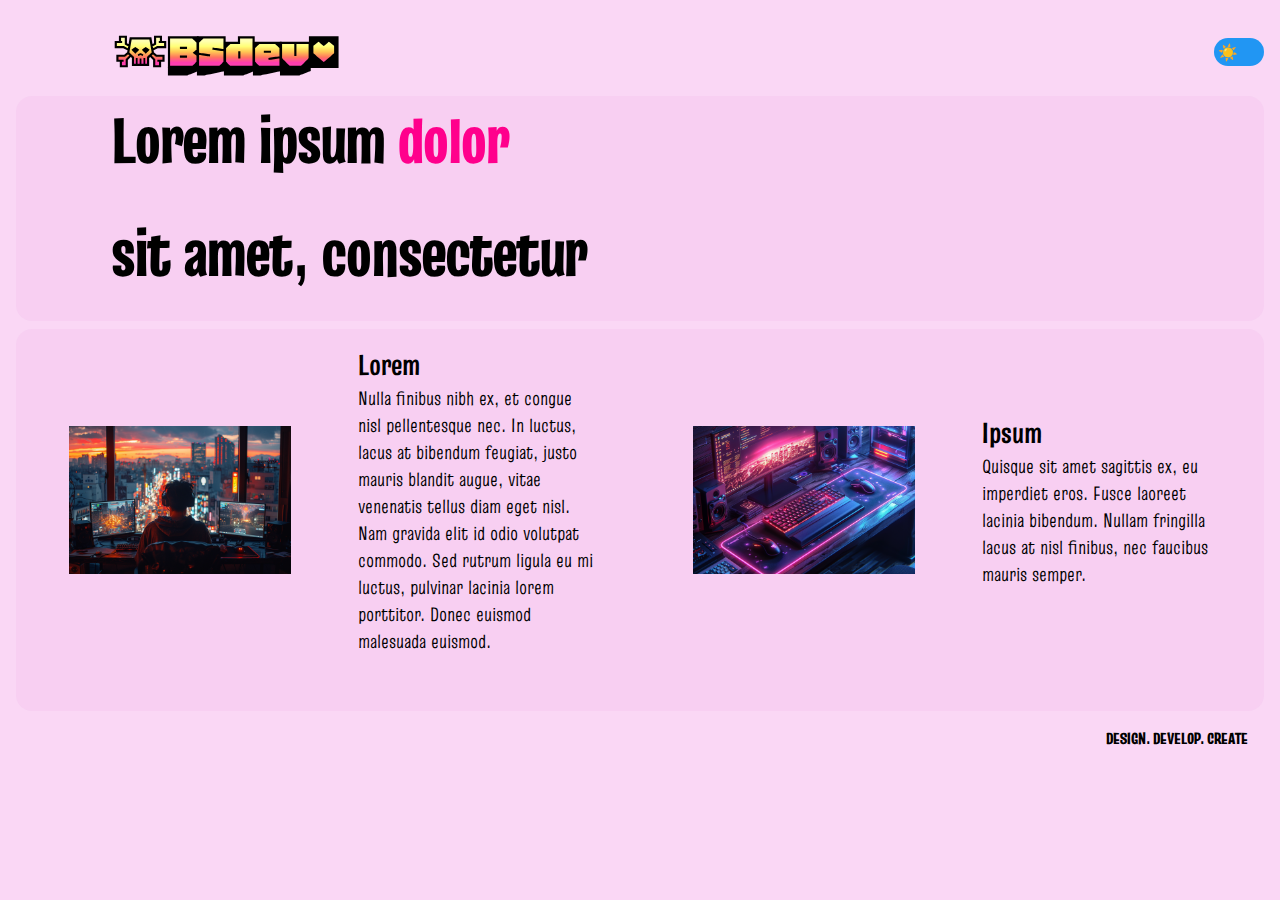
<file: projects/BSdev_Agency/index.html>
<!DOCTYPE html>
<html lang="en">
<head>
    <meta charset="UTF-8">
    <meta name="viewport" content="width=device-width, initial-scale=1.0">
    <link rel="preconnect" href="https://fonts.googleapis.com">
    <link rel="preconnect" href="https://fonts.gstatic.com" crossorigin>
    <link href="https://fonts.googleapis.com/css2?family=Honk&display=swap" rel="stylesheet">
    <link href="https://fonts.googleapis.com/css2?family=Honk:MORF,SHLN@45,100&family=Truculenta:opsz,wght@12..72,100..900&display=swap" rel="stylesheet">
    <link rel="stylesheet" href="style.css">
    <title>BSdev Home</title>
</head>
<body>
    <div class="container">
        <nav>
            <div class="nav-item">
                <a href="../../index.html"><p class="logo-text">☠BSdev♥</p></a>
            </div>
            <div class="nav-item right">
                <label class="switch">
                    <input type="checkbox" id="mode-toggle">
                    <span class="slider round"></span>
                </label>
            </div>
        </nav>
        <div class="header">
            <p class="heading-text">Lorem ipsum <span>dolor</span></p>
            <p class="heading-text">sit amet, consectetur</p>
        </div>
        <div class="content">
        
          <div class="content-item">
            <div class="item-img">
              <img src="./beauty.png" alt="" />
            </div>
            <div class="item-text">
              <h2>Lorem</h2>
              <p>
                Nulla finibus nibh ex, et congue nisl pellentesque nec. In luctus,
                lacus at bibendum feugiat, justo mauris blandit augue, vitae
                venenatis tellus diam eget nisl. Nam gravida elit id odio volutpat
                commodo. Sed rutrum ligula eu mi luctus, pulvinar lacinia lorem
                porttitor. Donec euismod malesuada euismod.
              </p>
            </div>
          </div>
  
          <div class="content-item">
            <div class="item-img">
              <img src="./construction.png" alt="" />
            </div>
            <div class="item-text">
              <h2>Ipsum</h2>
              <p>
                Quisque sit amet sagittis ex, eu imperdiet eros. Fusce laoreet
                lacinia bibendum. Nullam fringilla lacus at nisl finibus, nec
                faucibus mauris semper.
              </p>
            </div>
          </div>
  
        </div>
        <footer>DESIGN. DEVELOP. CREATE</footer>
    </div>
    <script>
        document.getElementById('mode-toggle').addEventListener('change', function(event) {
            document.body.classList.toggle('dark-mode', event.target.checked);
        });
    </script>
</body>
</html>
</file>
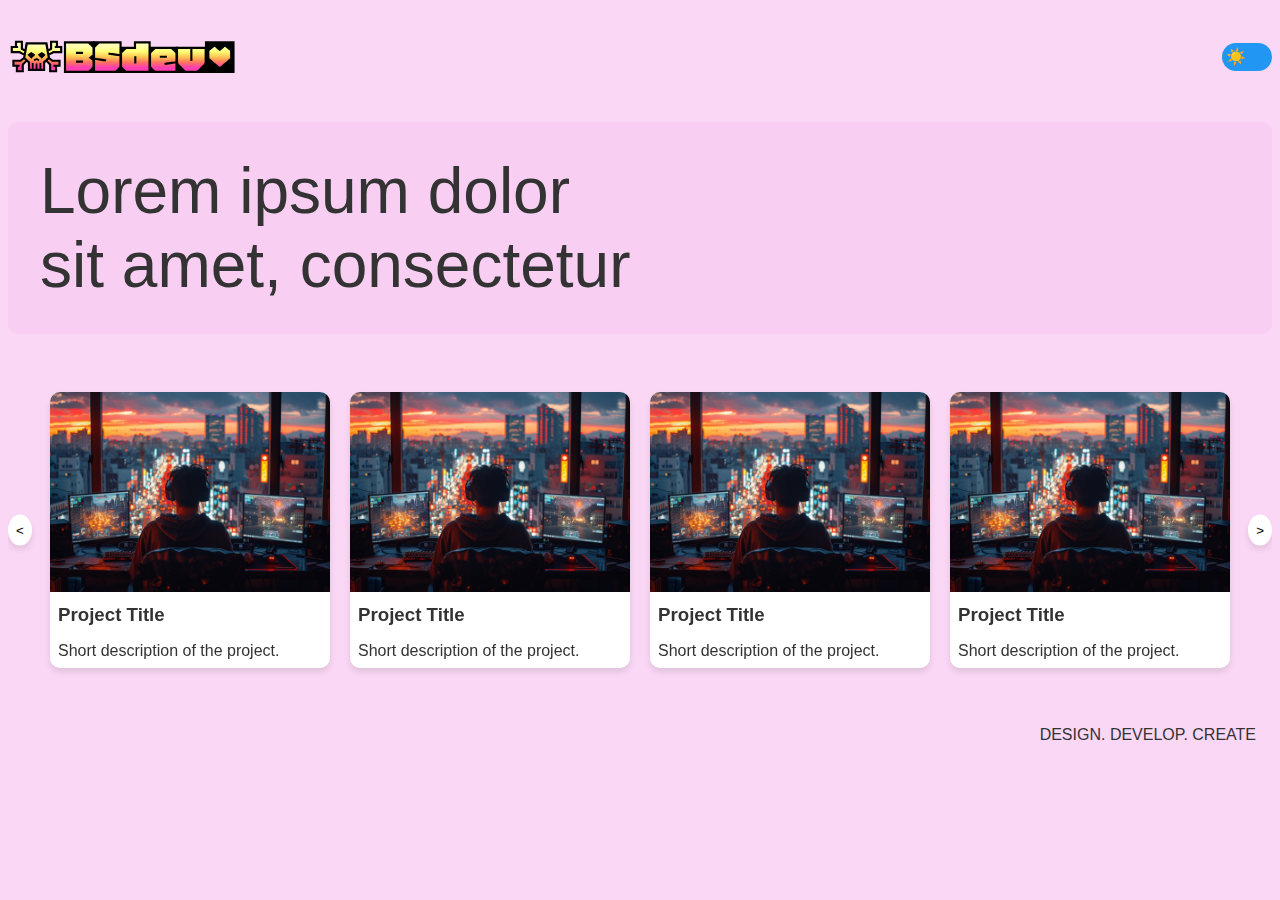
<file: projects/BSdev_Projects/index.html>
<!DOCTYPE html>
<html lang="en">
  <head>
    <meta charset="UTF-8" />
    <meta name="viewport" content="width=device-width, initial-scale=1.0" />
    <link rel="preconnect" href="https://fonts.googleapis.com" />
    <link rel="preconnect" href="https://fonts.gstatic.com" crossorigin />
    <link
      href="https://fonts.googleapis.com/css2?family=Honk&display=swap"
      rel="stylesheet"
    />
    <link rel="stylesheet" href="style.css" />
    <title>BSdev Home</title>
  </head>
  <body>
    <div class="container">
      <nav>
        <div class="nav-item">
          <p class="logo-text">☠BSdev♥</p>
        </div>
        <div class="nav-item right">
          <label class="switch">
            <input type="checkbox" id="mode-toggle" />
            <span class="slider round"></span>
          </label>
        </div>
      </nav>
      <div class="header">
        <p class="heading-text">Lorem ipsum <span>dolor</span></p>
        <p class="heading-text">sit amet, consectetur</p>
      </div>
      <div class="content">
        <div class="carousel">
          <div class="carousel-inner">
            <!-- Repeat this block for each project -->
            <div class="card">
              <img src="./beauty.png" alt="Project Image" href=""  />
              <h3>Project Title</h3>
              <p>Short description of the project.</p>
            </div>
            <div class="card">
              <img src="./beauty.png" alt="Project Image" href=""  />
              <h3>Project Title</h3>
              <p>Short description of the project.</p>
            </div>
            <div class="card">
              <img src="./beauty.png" alt="Project Image" href=""  />
              <h3>Project Title</h3>
              <p>Short description of the project.</p>
            </div>
            <div class="card">
              <img src="./beauty.png" alt="Project Image" href=""  />
              <h3>Project Title</h3>
              <p>Short description of the project.</p>
            </div>
            <div class="card">
              <img src="./beauty.png" alt="Project Image" href=""  />
              <h3>Project Title</h3>
              <p>Short description of the project.</p>
            </div>
            <div class="card">
              <img src="./beauty.png" alt="Project Image" href=""  />
              <h3>Project Title</h3>
              <p>Short description of the project.</p>
            </div>
            <div class="card">
              <img src="./beauty.png" alt="Project Image" href=""  />
              <h3>Project Title</h3>
              <p>Short description of the project.</p>
            </div>
            <div class="card">
              <img src="./beauty.png" alt="Project Image" href=""  />
              <h3>Project Title</h3>
              <p>Short description of the project.</p>
            </div>
            <div class="card">
              <img src="./beauty.png" alt="Project Image" href=""  />
              <h3>Project Title</h3>
              <p>Short description of the project.</p>
            </div>
            <div class="card">
              <img src="./beauty.png" alt="Project Image" href=""  />
              <h3>Project Title</h3>
              <p>Short description of the project.</p>
            </div>
            <!-- More cards here -->
          </div>
        </div>
        <button class="arrow left-arrow">&lt;</button>
        <button class="arrow right-arrow">&gt;</button>
      </div>
      <footer>DESIGN. DEVELOP. CREATE</footer>
    </div>
    <script>
      document
        .getElementById("mode-toggle")
        .addEventListener("change", function (event) {
          document.body.classList.toggle("dark-mode", event.target.checked);
        });

      const leftArrow = document.querySelector(".left-arrow");
      const rightArrow = document.querySelector(".right-arrow");
      const carouselInner = document.querySelector(".carousel-inner");

      // Function to calculate scroll amount
      function getScrollAmount() {
        const cardWidth = document.querySelector(".card").offsetWidth;
        const cardMargin = 20; // Adjust based on your CSS
        return cardWidth + cardMargin;
      }
      function getMobileScrollAmount() {
        const cardWidth = document.querySelector(".card").offsetWidth;
        const cardMargin = 0; // Adjust based on your CSS
        return cardWidth + cardMargin;
      }

      leftArrow.addEventListener("click", () => {
        carouselInner.scrollBy({
          left: -getScrollAmount() * 4,
          behavior: "smooth",
        });
      });

      rightArrow.addEventListener("click", () => {
        carouselInner.scrollBy({
          left: getScrollAmount() * 4,
          behavior: "smooth",
        });
      });

      // Adjust the number of cards shown based on viewport width
      window.addEventListener("resize", adjustScrollAmount);
      function adjustScrollAmount() {
        const viewportWidth = window.innerWidth;
        if (viewportWidth <= 768) {
          // Example breakpoint for mobile
          leftArrow.onclick = () =>
            carouselInner.scrollBy({
              left: -getMobileScrollAmount(),
              behavior: "smooth",
            });
          rightArrow.onclick = () =>
            carouselInner.scrollBy({
              left: getMobileScrollAmount(),
              behavior: "smooth",
            });
        } else {
          leftArrow.onclick = () =>
            carouselInner.scrollBy({
              left: -getScrollAmount() * 4,
              behavior: "smooth",
            });
          rightArrow.onclick = () =>
            carouselInner.scrollBy({
              left: getScrollAmount() * 4,
              behavior: "smooth",
            });
        }
      }

      // Initial adjustment on load
      adjustScrollAmount();
    </script>
    <script src="./js/carousel-swipe.js"></script>
  </body>
</html>
</file>
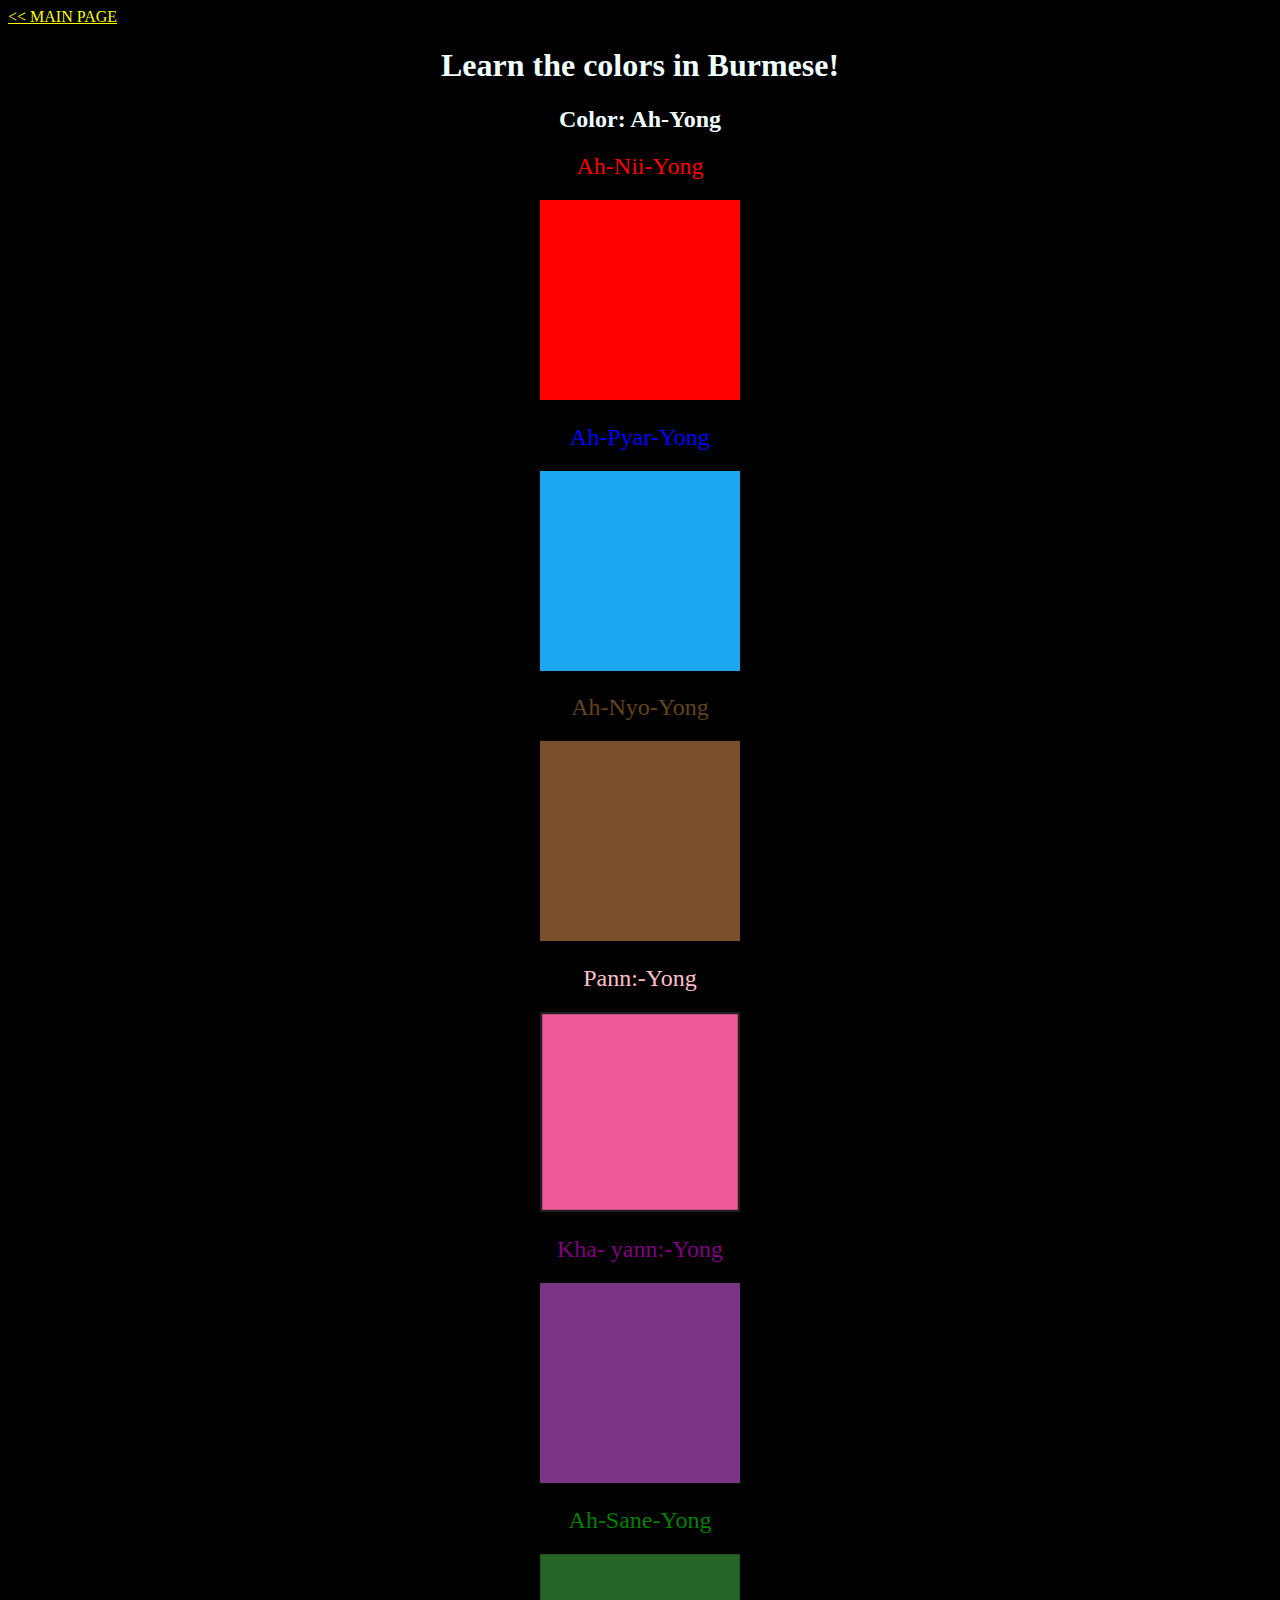
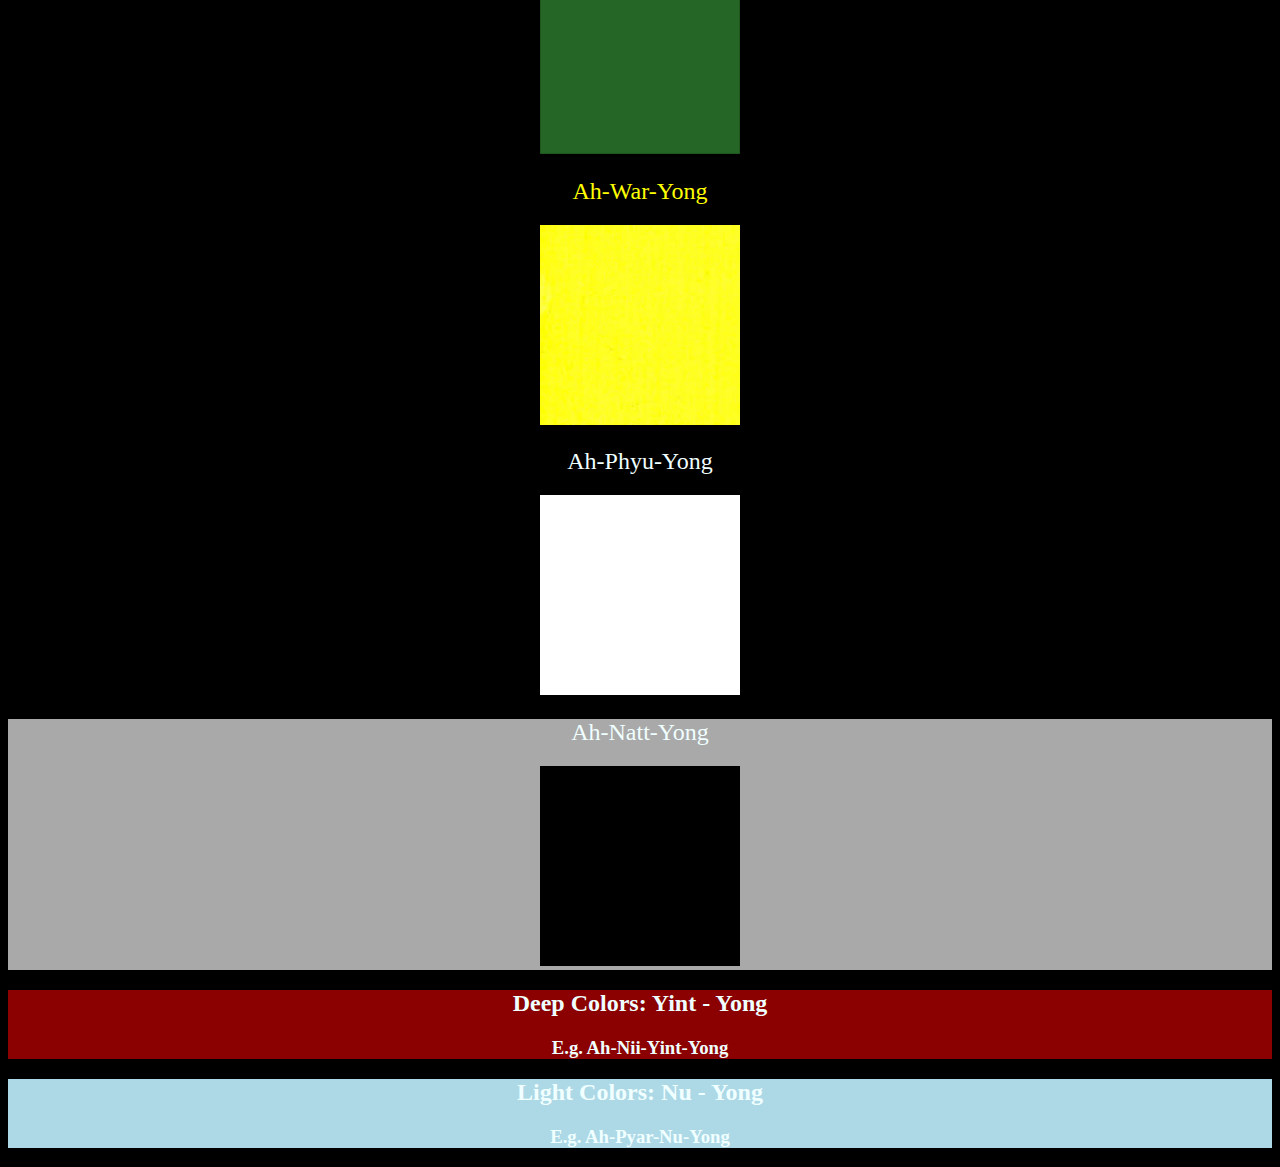
<file: projects/Burmese-colors/index.html>
<!DOCTYPE html>
<html lang="en">
  <head>
    <meta charset="UTF-8" />
    <title>Burmese Vocabulary</title>
    <link rel="stylesheet" href="./style.css" />
  </head>

  <body style="background-color: black; color: azure">
    <a href="../../index.html" style="color: yellow; float: left;"><< MAIN PAGE</a>
    <br>
    <h1>Learn the colors in Burmese!</h1>
    <h2>Color: Ah-Yong</h2>
    <h2 class="color-title" id="red">Ah-Nii-Yong</h2>
    <img src="./assets/images/red.png" alt="red" />

    <h2 class="color-title" id="blue">Ah-Pyar-Yong</h2>
    <img src="./assets/images/blue.png" alt="blue" />

    <h2 class="color-title" id="brown">Ah-Nyo-Yong</h2>
    <img src="./assets/images/brown.png" alt="brown" />

    <h2 class="color-title" id="pink">Pann:-Yong</h2>
    <img src="./assets/images/pink.png" alt="pink" />

    <h2 class="color-title" id="purple">Kha- yann:-Yong</h2>
    <img src="./assets/images/purple.png" alt="purple" />

    <h2 class="color-title" id="green">Ah-Sane-Yong</h2>
    <img src="./assets/images/green.png" alt="green" />

    <h2 class="color-title" id="yellow">Ah-War-Yong</h2>
    <img src="./assets/images/yellow.png" alt="yellow" />

    <h2 class="color-title" id="white">Ah-Phyu-Yong</h2>
    <img src="./assets/images/white.png" alt="white" />

    <div style="background-color: darkgray">
      <h2 class="color-title" id="black">Ah-Natt-Yong</h2>
      <img src="./assets/images/black.png" alt="black" />
    </div>
    <div style="background-color: darkred">
      <h2>Deep Colors: Yint - Yong</h2>
      <h3>E.g. Ah-Nii-Yint-Yong</h3>
    </div>

    <div style="background-color: lightblue">
      <h2>Light Colors: Nu - Yong</h2>
      <h3>E.g. Ah-Pyar-Nu-Yong</h3>
    </div>
  </body>
</html>

<!-- 
TODOs
IMPORTANT: You should not need to make ANY CHANGES to index.html
All code should be written in your CSS file.

1. Create a CSS file and incorporate it as an external stylesheet.
2. Use CSS to style each of the color titles to meaning. 
Hint: Use the id to help if you don't know the words in spanish.
3. Use CSS to change all the color titles to have "font-weight: normal;"
4. Use CSS (not HTML) to make all the images 200px heigh and 200px wide. 
Hint: 
https://developer.mozilla.org/en-US/docs/Web/CSS/height
https://developer.mozilla.org/en-US/docs/Web/CSS/width
-->
</file>
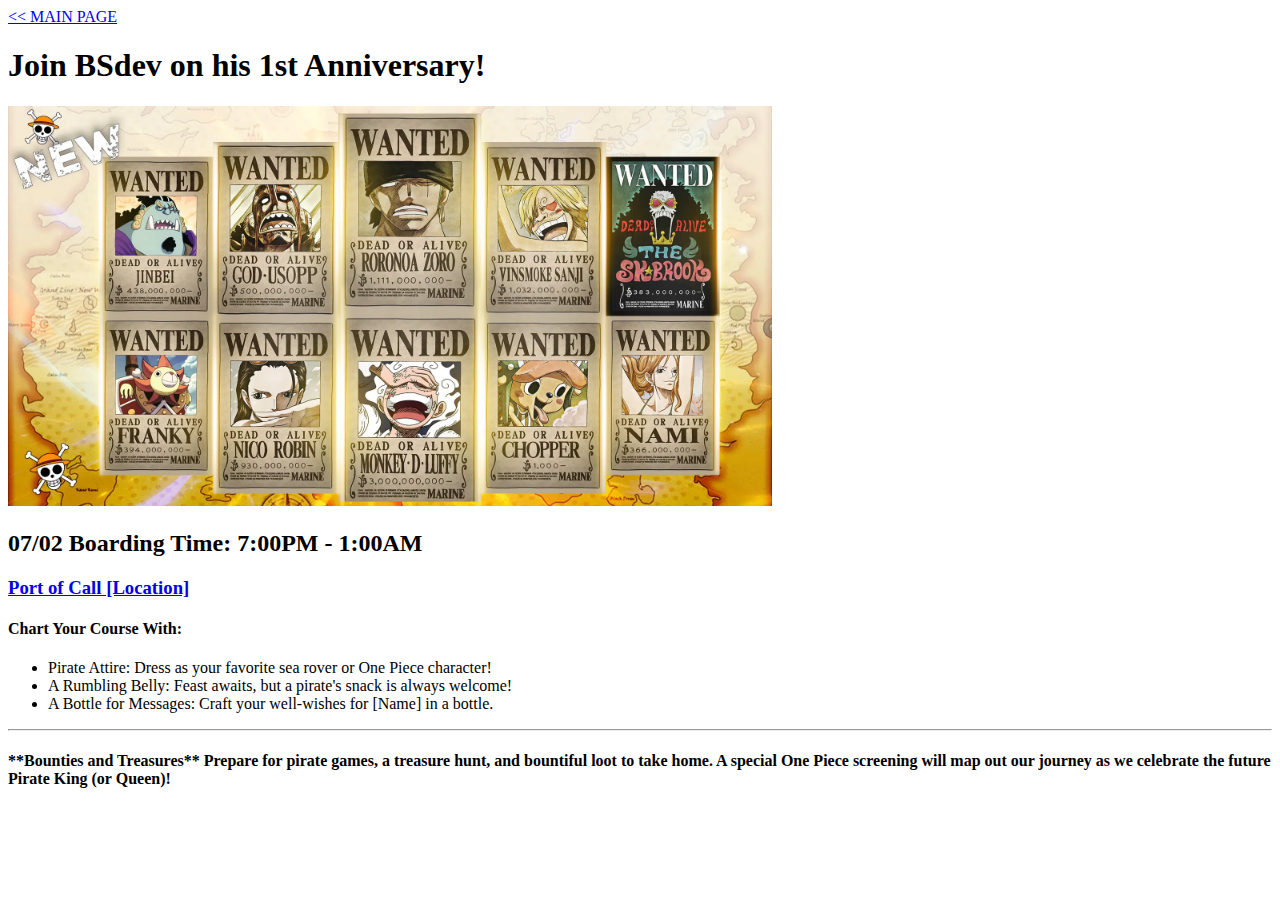
<file: projects/E-vite_Project/index.html>
<!DOCTYPE html>
<html lang="en">
  <head>
    <meta charset="UTF-8" />
    <meta name="viewport" content="width=device-width, initial-scale=1.0" />
    <title>BSdev Anni</title>
  </head>
  <body>
    <a href="../../index.html"><< MAIN PAGE</a>
    <h1>Join BSdev on his 1st Anniversary!</h1>
    <img
      src="./Wide-banner-Ocean-look-2-map.png"
      alt="one piece wanted posters"
      height="400"
    />
    <h2>07/02 Boarding Time: 7:00PM - 1:00AM</h2>
    <h3>
      <a href="https://maps.app.goo.gl/82MX3g9WRdfb31jY7"
        >Port of Call [Location]</a
      >
    </h3>

    <h4>Chart Your Course With:</h4>

    <ul>
      <li>
        Pirate Attire: Dress as your favorite sea rover or One Piece character!
      </li>
      <li>
        A Rumbling Belly: Feast awaits, but a pirate's snack is always welcome!
      </li>
      <li>
        A Bottle for Messages: Craft your well-wishes for [Name] in a bottle.
      </li>
    </ul>

    <hr />
    <h4>
      **Bounties and Treasures** Prepare for pirate games, a treasure hunt, and
      bountiful loot to take home. A special One Piece screening will map out
      our journey as we celebrate the future Pirate King (or Queen)!
    </h4>
  </body>
</html>
</file>
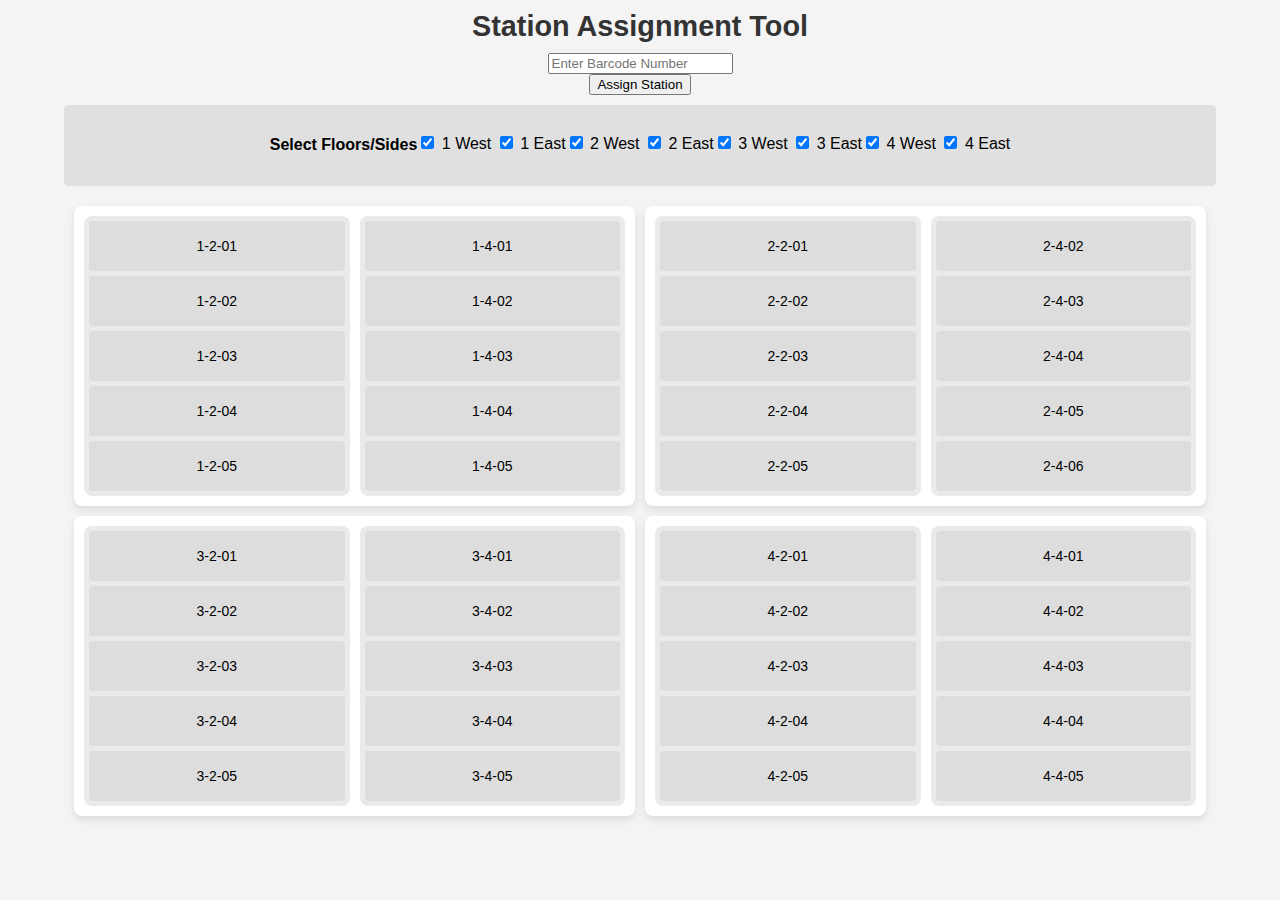
<file: projects/StaffingTool/index.html>
<!DOCTYPE html>
<html lang="en">
<head>
    <meta charset="UTF-8" />
    <title>Staffing Tool</title>
    <link rel="stylesheet" href="style.css" />
</head>
<body>
    <div class="container">
        <h1>Station Assignment Tool</h1>
        <input type="text" id="barcode" placeholder="Enter Barcode Number" />
        <button id="assignButton" onclick="assignStation()">Assign Station</button>
        <div id="station" class="station"></div>

        <div class="floor-selection">
            <h4>Select Floors/Sides</h4>
            <div>
                <input type="checkbox" id="floor-1-west" checked>
                <label for="floor-1-west">1 West</label>
                <input type="checkbox" id="floor-1-east" checked>
                <label for="floor-1-east">1 East</label>
            </div>
            <div>
                <input type="checkbox" id="floor-2-west" checked>
                <label for="floor-2-west">2 West</label>
                <input type="checkbox" id="floor-2-east" checked>
                <label for="floor-2-east">2 East</label>
            </div>
            <div>
                <input type="checkbox" id="floor-3-west" checked>
                <label for="floor-3-west">3 West</label>
                <input type="checkbox" id="floor-3-east" checked>
                <label for="floor-3-east">3 East</label>
            </div>
            <div>
                <input type="checkbox" id="floor-4-west" checked>
                <label for="floor-4-west">4 West</label>
                <input type="checkbox" id="floor-4-east" checked>
                <label for="floor-4-east">4 East</label>
            </div>
        </div>

        <div class="floors-grid">
            <div class="floor" id="floor-1">
                <div class="side west">
                    <h3>1 West</h3>
                </div>
                <div class="side east">
                    <h3>1 East</h3>
                </div>
            </div>
            <div class="floor" id="floor-2">
                <div class="side west">
                    <h3>2 West</h3>
                </div>
                <div class="side east">
                    <h3>2 East</h3>
                </div>
            </div>
            <div class="floor" id="floor-3">
                <div class="side west">
                    <h3>3 West</h3>
                </div>
                <div class="side east">
                    <h3>3 East</h3>
                </div>
            </div>
            <div class="floor" id="floor-4">
                <div class="side west">
                    <h3>4 West</h3>
                </div>
                <div class="side east">
                    <h3>4 East</h3>
                </div>
            </div>
        </div>
    </div>
    <script src="script.js"></script>
    <div id="alert" class="alert"></div>
</body>
</html>
</file>
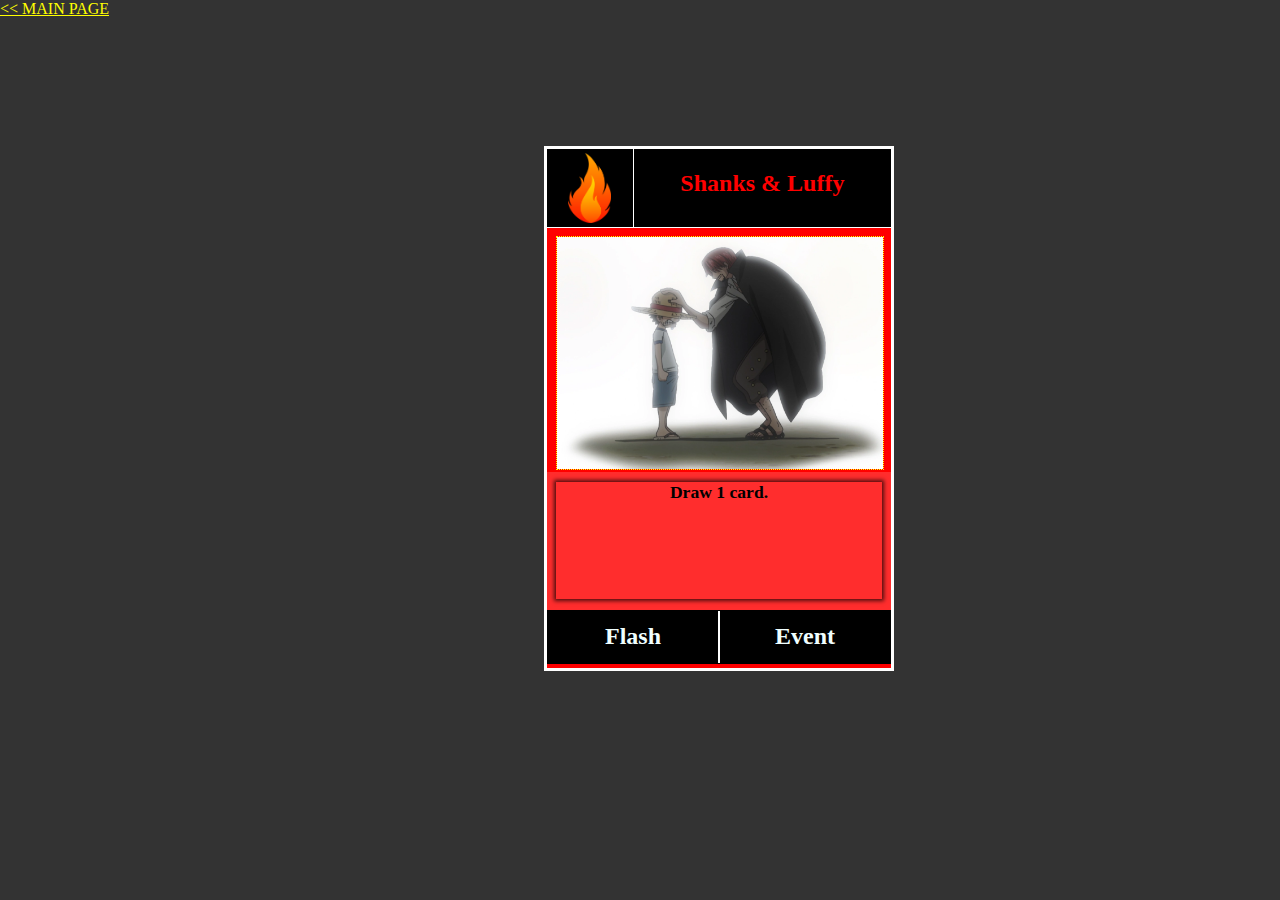
<file: projects/tcg_card/index.html>
<!DOCTYPE html>
<html lang="en">
<head>
    <meta charset="UTF-8">
    <meta name="viewport" content="width=device-width, initial-scale=1.0">
    <link rel="stylesheet" href="style.css">
    <title>Fire Card Sample</title>
</head>
<body>
    <a href="../../index.html" style="color: yellow;"><< MAIN PAGE</a>
    <div class="card">
        <div class="header">
            <div class="fire-type">
                <img src="./type/fire.png" alt="">
            </div>
            <div class="name">
                <h2>Shanks & Luffy</h2>
            </div>
        </div>
        <div class="card-image">
            <img src="./card/Romance_Dawn_Arc.png" alt="">
        </div>
        <div class="effect-box">
            <div class="effect-text">
                <p>Draw 1 card.</p>
            </div>
        </div>
        <div class="stats-box">
            <div class="hp-stat">
                <h2>Flash</h2>
            </div>
            <div class="atk-stat">
                <h2>Event</h2>
            </div>
        </div>
    </div>
</body>
</html>
</file>
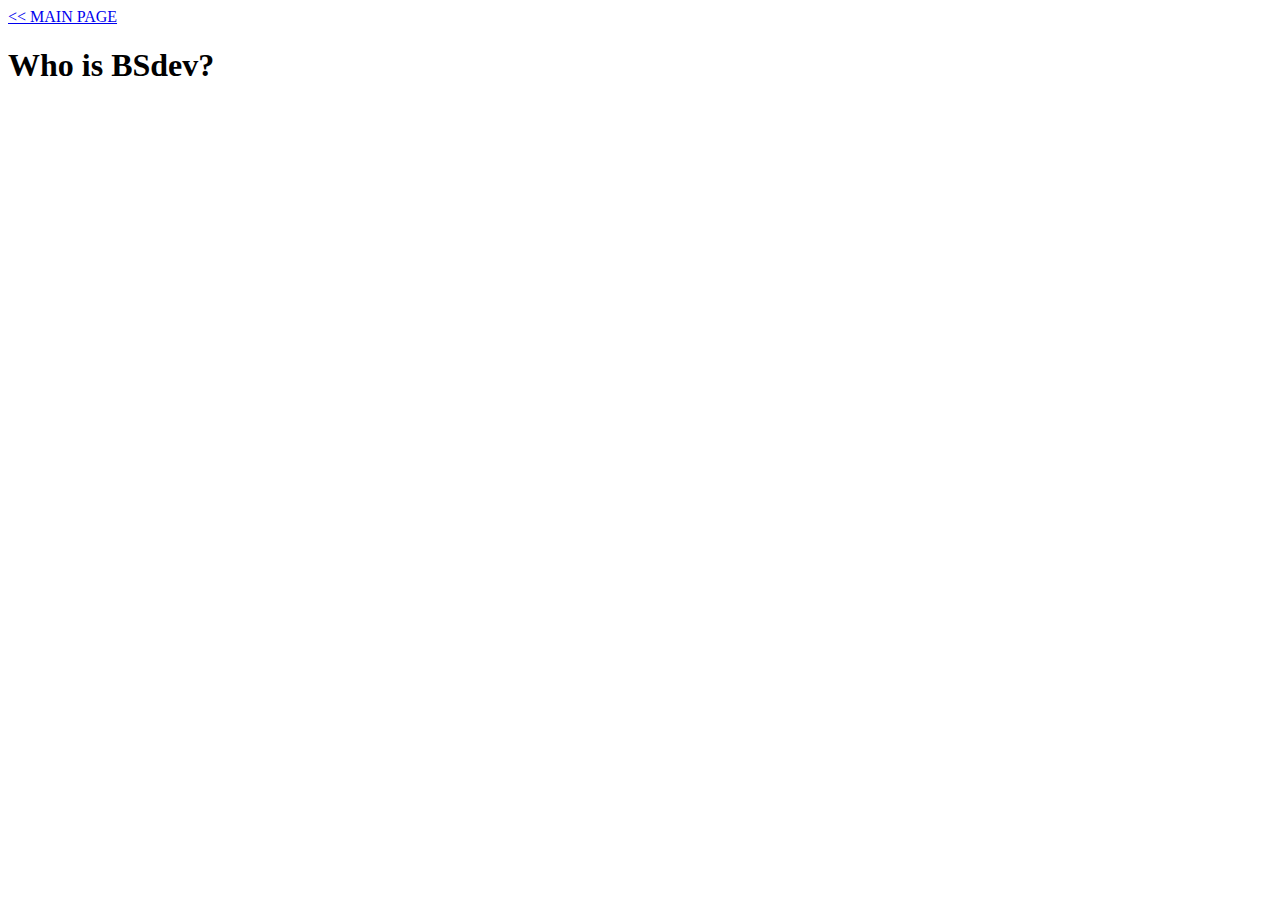
<file: about.html>
<!DOCTYPE html>
<html lang="en">
<head>
    <meta charset="UTF-8">
    <meta name="viewport" content="width=device-width, initial-scale=1.0">
    <title>About BSdev</title>
</head>
<body>
    <a href="./index.html"><< MAIN PAGE</a>
    <h1>Who is BSdev?</h1>

    <!--TODO: ADD ABOUT PAGE'S INFO-->
</body>
</html>
</file>
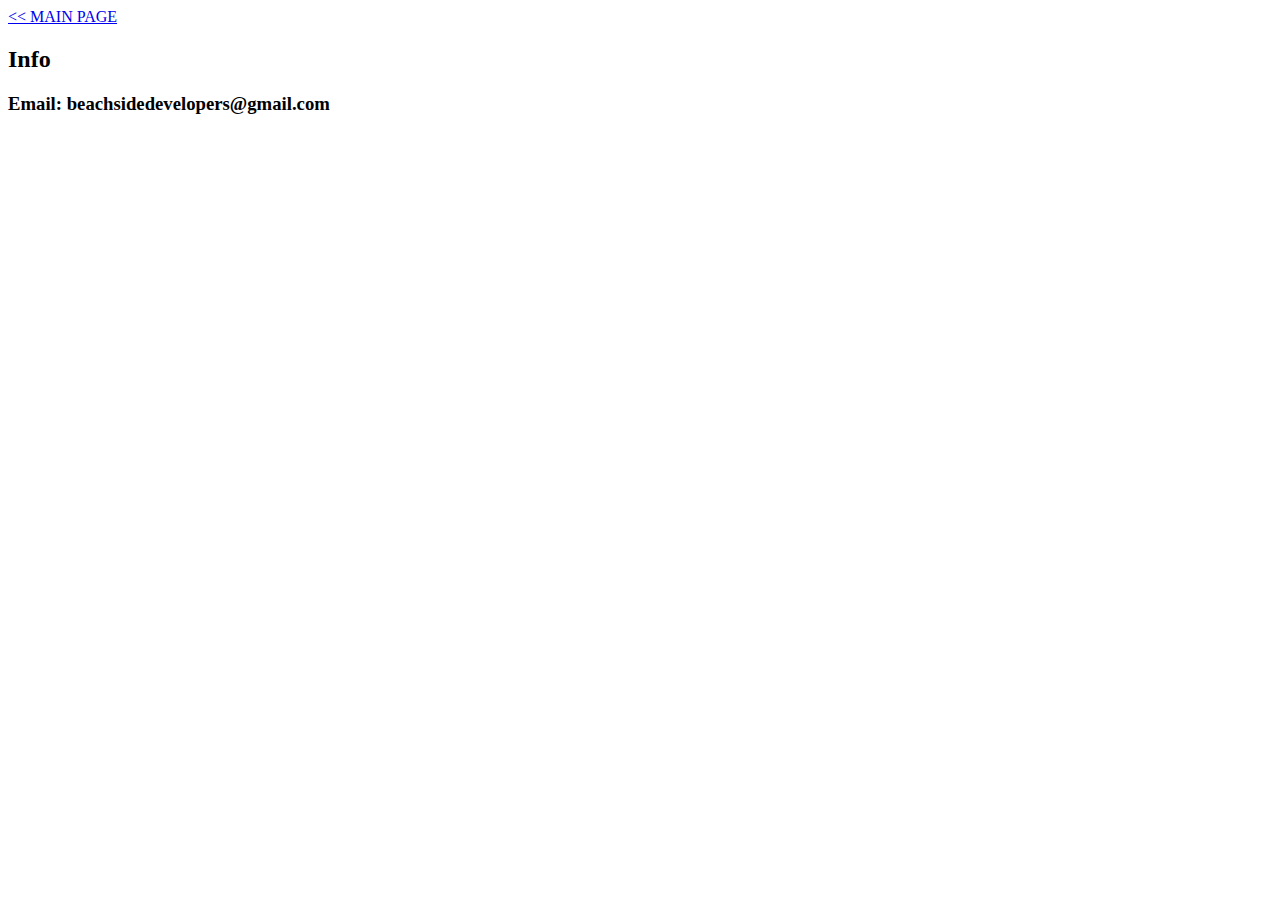
<file: contact.html>
<!DOCTYPE html>
<html lang="en">
<head>
    <meta charset="UTF-8">
    <meta name="viewport" content="width=device-width, initial-scale=1.0">
    <title>Contact Us</title>
</head>
<body>
    <a href="./index.html"><< MAIN PAGE</a>
    <h2>Info</h2>
    <h3>Email: beachsidedevelopers@gmail.com</h3>
</body>
</html>
</file>
<file: projects/BSdev_Agency/style.css>
* {
  margin: 0;
  font-family: "Truculenta", sans-serif;
  font-optical-sizing: auto;
  font-style: normal;
  font-variation-settings: "wdth" 100;
}

body {
  width: 100vw;
  background-color: rgb(250, 215, 245);
  min-height: 100%;
  box-sizing: border-box;
}

.container {
  width: 100%;
  display: flex;
  flex-direction: column;
  position: relative;
  box-sizing: border-box;
  text-align: center;
  padding: 1rem;
  height: 100%;
}

/*NAV BAR*/

nav {
  width: 100%;
  display: flex;
  flex-direction: row;
  justify-content: space-between;
  height: 8vh;
  margin-bottom: 0.5rem;
}

.nav-item {
  display: flex;
  align-items: center;
}

.nav-item a:link { 
  text-decoration: none; 
} 


.nav-item.right {
  justify-content: flex-end;
}

.logo-text {
  font-family: "Honk", system-ui;
  font-optical-sizing: auto;
  font-weight: 400;
  font-style: normal;
  font-variation-settings: "MORF" 15, "SHLN" 50;
  font-size: 6vh;
  margin-left: 6rem;
}

@media (max-width: 480px) {
  nav {
    justify-content: center;
    display: flex;
  }
  .nav-item {
    height: 100%;
    width: 100%;
  }

  .nav-item.right {
    margin-left: auto;
    display: flex;
    align-items: center;
  }
  

  .logo-text {
    margin-left: 0;
  }
}

/*Header*/

.header {
  background-color: rgba(245, 200, 240, 0.5);
  width: 100%;
  height: 25vh;
  display: flex;
  flex-direction: column;
  text-align: left;
  box-sizing: border-box;
  margin-bottom: 0.5rem;
  border-radius: 1rem;
}

.heading-text {
  font-family: "Truculenta", sans-serif;
  font-optical-sizing: auto;
  font-weight: 900;
  font-style: normal;
  font-variation-settings: "wdth" 100;
  font-size: 4rem;
  height: 50%;
  margin-left: 6rem;
}

.heading-text span {
  color: rgb(255, 0, 140);
}

@media (max-width: 480px) {
  .heading-text {
    font-size: 2.5rem;
    margin-left: 0;
    text-align: center;
  }
}

/* CONTENT */

.content {
  

  display: grid;
  grid-template-columns: 1fr 1fr;
  box-sizing: border-box;

  background-color: rgba(245, 200, 240, .5) ;
  border-radius: 1rem;
  padding-bottom: 2.5rem;
}
.content-item {
  margin: 1rem;
  display: grid;
  grid-template-columns: 1fr 1fr;
}

.item-img {
  width: 100%;
  display: flex;
  justify-content: center;
  align-items: center;
}

.item-img img {
  width: 75%;
}

.item-text {
  display: flex;
  flex-direction: column;
  justify-content: center;
  padding: 0 10%;
  text-align: left;
  font-size: 1.2rem;
}

@media (max-width: 480px) {
  .content {
    display: flex;
    flex-direction: column;
    height: auto;
  }
  .content-item {
    display: flex;
    flex-direction: column-reverse;
    text-align: center;
  }

  .item-text {
    text-align: center;
  }
}

/* FOOTER */

footer {
  box-sizing: border-box;
  position: relative;
  width: 100%;
  text-align: right;
  font-weight: 900;
  padding: 1rem;
}

/* Toggle Switch */
.switch {
  position: relative;
  display: inline-block;
  width: 50px;
  height: 28px;
}

.switch input {
  opacity: 0;
  width: 0;
  height: 0;
}

.slider {
  position: absolute;
  cursor: pointer;
  top: 0;
  left: 0;
  right: 0;
  bottom: 0;
  background-color: #2196F3;
  -webkit-transition: .4s;
  transition: .4s;
  border-radius: 34px; /* make it round */
}

.slider:before {
  position: absolute;
  content: "☀️"; /* Sun emoji for light mode */
  height: 22px;
  width: 22px;
  left: 3px;
  bottom: 3px;
  -webkit-transition: .4s;
  transition: .4s;
  text-align: center;
  line-height: 22px; /* adjust for vertical centering */
  border-radius: 50%; /* circular shape */
}


input:checked + .slider {
  background-color: #2196F3;
}

input:checked + .slider:before {
  transform: translateX(22px);
  content: "🌜"; /* Moon emoji for dark mode */
}

/* Rounded sliders */
.slider.round {
  border-radius: 34px;
}

.slider.round:before {
  border-radius: 50%;
}

/* Dark Mode Styles */
body.dark-mode {
  background-color: #333;
  color: #f1f1f1;
}

.dark-mode .container {
  background-color: #444;
}

.dark-mode .header {
  background-color: rgba(70, 70, 70, 0.5);
}

.dark-mode .content {
  background-color: rgba(70, 70, 70, .5);
}
</file>
<file: projects/BSdev_Projects/style.css>
* {
  margin: 0;
  padding: 0;
  box-sizing: border-box;
  font-family: "Truculenta", sans-serif;
}

body {
  background-color: rgb(250, 215, 245);
  color: #333;
  min-height: 100vh;
  display: flex;
  flex-direction: column;
  justify-content: center;
  align-items: center;
}

.container {
  flex: 1;
  width: 100%;
  display: flex;
  flex-direction: column;
  position: relative;
  padding: 0.5rem;
}

nav {
  width: 100%;
  display: flex;
  justify-content: space-between;
  align-items: center;
  padding: 1rem 0;
}

.nav-item {
  display: flex;
  align-items: center;
}

.nav-item.right {
  justify-content: flex-end;
}

.logo-text {
  font-family: "Honk", sans-serif;
  font-size: 6vh;
}

.header {
  background-color: rgba(245, 200, 240, 0.5);
  padding: 2rem;
  border-radius: 10px;
  margin: 1rem 0;
}

.heading-text {
  font-size: 4rem;
}

.content {
  display: flex;
  flex-direction: column;
  position: relative;
  overflow: hidden;
}

.carousel {
  width: 100%;
  display: flex;
  overflow-x: hidden;
  padding: 2rem;
  justify-content: flex-start;
}

.carousel-inner {
  display: flex;
  width: 100%;
  overflow-x: hidden; /* enables horizontal scrolling */
}

.card {
  flex: 0 0 calc((100% / 4) - 20px); /* Adjust the width to fit 3 cards, accounting for 10px margin on each side */
  margin: 10px;
  border-radius: 10px;
  background: #fff;
  color: #333;
  box-shadow: 0 4px 6px rgba(0, 0, 0, 0.1);
  transition: transform 0.3s ease, box-shadow 0.3s ease;
  will-change: transform, box-shadow;
}

.card:hover {
  transform: translateY(-10px);
  box-shadow: 0 20px 40px rgba(0, 0, 0, 0.2);
}

.card img {
  width: 100%;
  height: 200px; /* Adjust height as needed */
  object-fit: cover;
  border-top-left-radius: 10px;
  border-top-right-radius: 10px;
}

.card h3, .card p {
  padding: 0.5rem;
}

.arrow {
  position: absolute;
  top: 50%;
  transform: translateY(-50%);
  background-color: #fff;
  border: none;
  padding: 0.5rem;
  cursor: pointer;
  border-radius: 50%;
  box-shadow: 0 4px 6px rgba(0, 0, 0, 0.1);
}

.left-arrow {
  left: 0;
}

.right-arrow {
  right: 0;
}

footer {
  padding: 1rem;
  text-align: right;
}

@media (max-width: 768px) {

  .card{
    flex: 0 0 100%;
    margin: 10px 0;
  }

  .header .heading-text {
    font-size: 2rem;
  }

  .nav-item {
    flex-direction: column;
  }

  footer {
    padding: 1rem;
    text-align: center;
  }
}


/* Toggle Switch */
.switch {
  position: relative;
  display: inline-block;
  width: 50px;
  height: 28px;
}

.switch input {
  opacity: 0;
  width: 0;
  height: 0;
}

.slider {
  position: absolute;
  cursor: pointer;
  top: 0;
  left: 0;
  right: 0;
  bottom: 0;
  background-color: #2196F3;
  transition: .4s;
  border-radius: 34px; /* make it round */
}

.slider:before {
  position: absolute;
  content: "☀️"; /* Sun emoji for light mode */
  height: 22px;
  width: 22px;
  left: 3px;
  bottom: 3px;
  -webkit-transition: .4s;
  transition: .4s;
  text-align: center;
  line-height: 22px; /* adjust for vertical centering */
  border-radius: 50%; /* circular shape */
}


input:checked + .slider {
  background-color: #2196F3;
}

input:checked + .slider:before {
  transform: translateX(22px);
  content: "🌜"; /* Moon emoji for dark mode */
}

/* Rounded sliders */
.slider.round {
  border-radius: 34px;
}

.slider.round:before {
  border-radius: 50%;
}

/* Dark Mode Styles */
body.dark-mode {
  background-color: #333;
  color: #f1f1f1;
}

.dark-mode .container {
  background-color: #444;
}

.dark-mode .header {
  background-color: rgba(70, 70, 70, 0.5);
}

.dark-mode .content {
  background-color: rgba(70, 70, 70, .5);
}
</file>
<file: projects/Burmese-colors/style.css>
*{
    text-align: center;
}

.color-title{
    font-weight: normal;
}

#red{
    color: red;
}

#blue {
    color:blue;
}

#brown {
    color: rgb(99, 68, 28)
}

#pink {
    color: pink;
}

#purple{
    color: purple;
}

#green {
    color: green;
}

#yellow {
    color: yellow;
}


img {
    height: 200px;
    width: 200px;
}
</file>
<file: projects/StaffingTool/style.css>
body, html {
    margin: 0;
    padding: 0;
    height: 100%;
    font-family: Arial, sans-serif;
    background-color: #f4f4f4;
}

.container {
    display: flex;
    flex-direction: column;
    max-height: 100vh; /* Limit the height to the viewport */
    align-items: center;
    justify-content: flex-start; /* Start aligning content from the top */
    overflow: hidden; /* Hide overflow to prevent scrolling outside the container */
}

h1 {
    text-align: center;
    font-size: 1.8rem;
    color: #333;
    margin: 10px 0;
}

.alert {
    position: fixed;
    top: 20px;
    left: 50%;
    transform: translateX(-50%);
    background-color: #ffdddd;
    color: #a94442;
    padding: 15px;
    border-radius: 5px;
    border: 1px solid #a94442;
    display: none;
    z-index: 1000;
}

.floor-selection {
    display: flex;
    margin: 10px 0;
    padding: 10px;
    background-color: #e0e0e0;
    border-radius: 5px;
    width: 90%; /* Limit width to prevent overflow */
    box-sizing: border-box; /* Include padding and border in the element's total width and height */
    justify-content: center;
    align-items: center;
}

.floor-selection div {
    margin-bottom: 5px;
}



.floors-grid {
    display: grid;
    grid-template-columns: 1fr 1fr;
    grid-template-rows: 1fr 1fr;
    width: 100%;
    height: 90%;
    max-width: 1200px;
    gap: 10px;
    padding: 10px;
}

.floor {
    background-color: #ffffff;
    box-shadow: 0 4px 8px rgba(0, 0, 0, 0.1);
    border-radius: 8px;
    display: grid;
    grid-template-columns: 1fr 1fr;
    gap: 10px;
    padding: 10px;
    overflow: hidden;
}

.floors-grid {
    display: grid;
    grid-template-columns: 1fr 1fr;
    gap: 10px;
    padding: 10px;
    overflow: auto; /* Enable scrolling within the grid */
    max-height: 70vh; /* Limit the grid height to prevent overflow */
    width: 90%; /* Limit width to prevent overflow */
    box-sizing: border-box; /* Include padding and border in the element's total width and height */
}

.side {
    display: grid;
    grid-template-rows: auto 1fr;
    gap: 5px;
    align-content: start;
    background-color: #eaeaea;
    border-radius: 8px;
    padding: 5px;
    overflow-y: auto;
    box-sizing: border-box;
}

.side h3 {
    margin: 0;
    padding: 5px;
    background-color: #cccccc;
    border-radius: 4px;
    text-align: center;
    color: #333;
    font-size: 1rem;
}

.station-cell {
    width: 100%;
    height: 50px;
    background-color: #ddd;
    display: flex;
    align-items: center;
    justify-content: center;
    font-size: 14px;
    border-radius: 4px;
}

.assigned {
    background-color: #f88;
    color: white;
}

.station-cell:hover {
    background-color: #cccccc;
    cursor: pointer;
}
</file>
<file: projects/tcg_card/style.css>
* {
  margin: 0;
}

body {
  height: 100vh;
  background-color: #333;
}

.card {
  text-align: center;
  width: 21.875rem; /*350px*/
  height: 32.813rem; /*525px*/
  border: .2rem solid white;
  background-color: red;
  box-sizing: border-box;
  margin: 10% 42.5%;
}
.header {
  width: 100%;
  border: 0px;
  border-bottom: 1px solid white;
  height: 15%;
  padding: 0;
  display: flex;
}
.fire-type {
  width: 25%;
  height: 100%;
  background-color: black;
  display: inline-block;
  margin: 0;
  border-right: .01rem solid white;
}
.fire-type img {
  height: 90%;
  max-width: 80%;
  margin: 5% 0%;
}

.name {
  display: inline-block;
  width: 75%;
  height: 100%;
  background-color: black;
  text-align: center;
  color: red;
}

.name h2 {
  margin-top: 8%;
}

.card-image {
  height: 47%;
  width: 100%;
}

.card-image img {
  height: 95%;
  width: 95%;
  border: 0.01rem dotted yellow;
  margin: 2.5% ;
  object-fit: cover;
}

.effect-box {
  height: 25%;
  width: 100%;
  background-color: rgb(255, 45, 45);
  padding-top: 2.5%;
}

.effect-text {
  width: 95%;
  height: 90%;
  margin-left: 2.5%;
  margin-top: .5%;
  box-shadow: 0px 0px 4px 2px rgba(0, 0, 0, 0.7);
}

.effect-text p {
  font-weight: 900;
  font-size: 1.1rem;
}

.stats-box {
  height: 10%;
  display: flex;
  margin: 0;
  border: 1px solid black;
  color: azure;
}

.stats-box h2 {
    margin-top: .5em;
}

.hp-stat {
  width: 50%;
  height: 100%;
  background-color: black;
  display: inline-block;
  margin: 0;
  border-right: 1px solid white;

}

.atk-stat {
  width: 50%;
  height: 100%;
  background-color: black;
  display: inline-block;
  margin: 0;
  border-left: 1px solid white;
}
</file>
